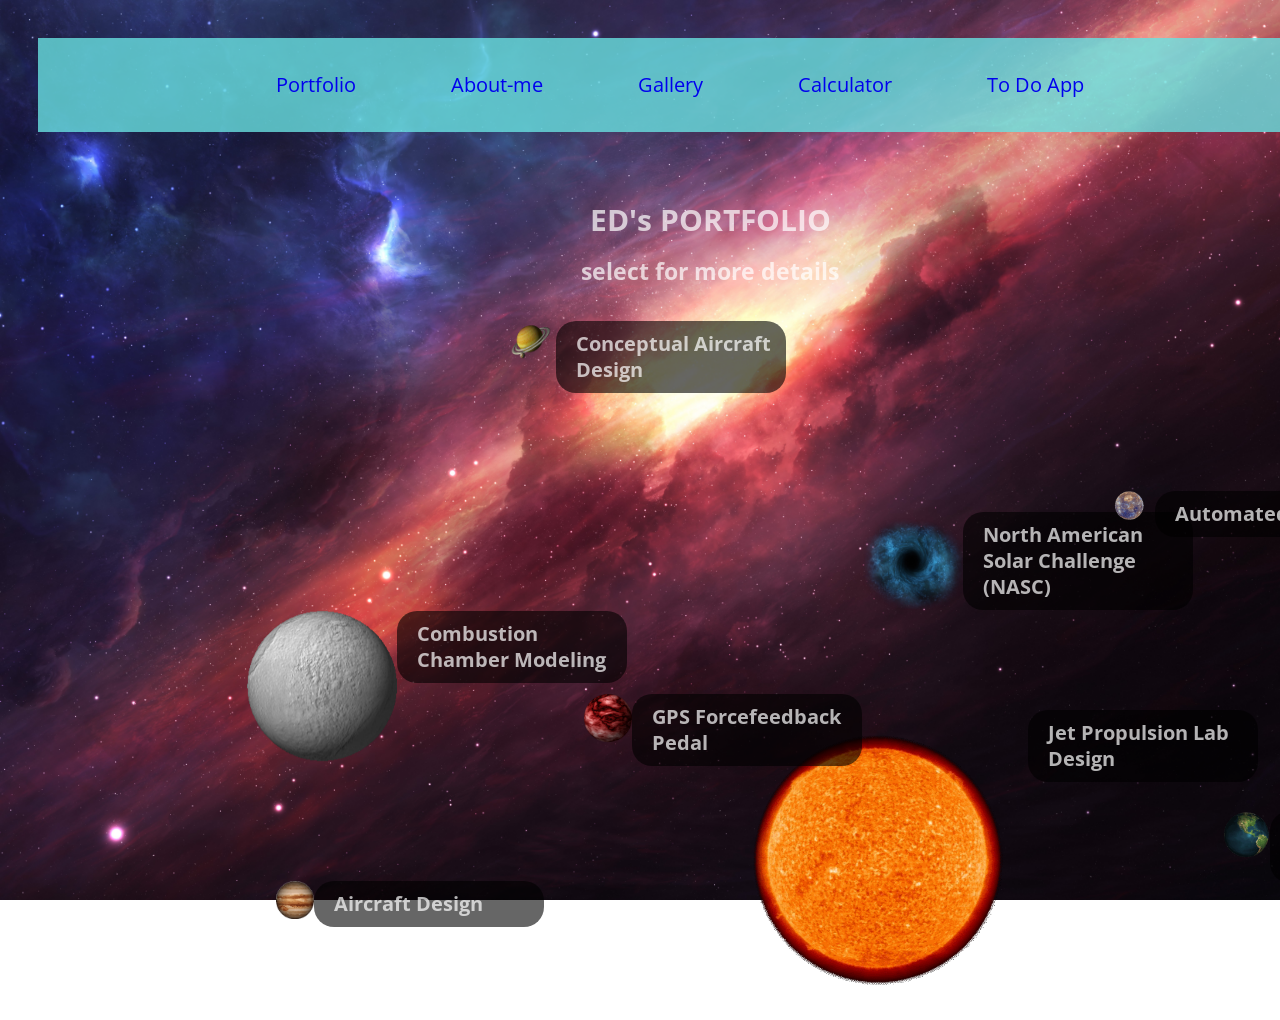
<file: index.html>
<!doctype html>
<html lang="en">
  <head>
    <meta charset="utf-8">

    <title>Ed Tan Portfolio </title>
    <meta name="description" content="Ed's Portfolio">
    <meta name="author" content=" Ed">

    <link type="text/css" rel="stylesheet" href="css/style.css?v=1.0">

  </head>

  <body>
      <script src="js/scripts.js"></script>

      <nav>
         <ul>
           <li><a id= logo href="index.html"> Portfolio</a></li>
           <li><a id= logo href="about-me/Ed_about_me.html"> About-me</a></li>
           <li><a id= logo href="Gallery/index.html"> Gallery</a></li>
           <li><a id= logo href="mpgCalculator/index.html"> Calculator</a></li>
           <li><a id= logo href="toDoApp/client/index.html"> To Do App</a></li>
         </ul>
      </nav>
      <article class="">
        <h1 id = title> ED's PORTFOLIO</h1>
        <h3>select for more details</h3>

        <p></p>
        <!--
        <ul>
          <li><a href="projects.html">Projects</a></li>
          <li>Artwork</li>
          <li>About me</li>
          <li>background</li>
        </ul>
    <aside id="Planet1">
        <h3>Project name </h3>
        <p>short description</p>
        <img class="rotatingplanets" src="css/img/earth2.gif" alt="rotating earth" style="width:48px; height: 48px;">
    </aside>
  -->
    <div class="container">
      <a id="p1" class="planet" href="https://drive.google.com/open?id=1Cd96HjiAI0PfSipk6auuSqTnWqoOkY77">
        <img src="css/img/p5.gif" alt="rotating planet" style="width:150px; height: 150px;"><span>Combustion Chamber Modeling<br><em>The objective of this project is to study what goes on in the combustion chamber of a micro jet turbine engine...</em></span>
      </a>
      <a id="p2" class="planet" href="https://drive.google.com/open?id=1VUO8jnx-oWcIYEJIiO2V3EFJGZdeaNb3">
        <img src="css/img/sun.gif" alt="rotating planet" style="width:300px; height: 300px;"><span>Jet Propulsion Lab Design<br><em>Due to the increasing popularity and emphasis of greener energy today, a project was created to design a fully functional experimental lab that....</em></span>
      </a>
      <a id="p3" class="planet" href="https://drive.google.com/open?id=1VyV5KdgMXX0Gt2FTIk3tiAHbas7iwkDv">
        <img src="css/img/wormhole.png" alt="rotating planet" style="width:100px; height: 100px;"><span>North American Solar Challenge (NASC)<br><em>The American Solar Challenge is a competition to design, build, and drive solar‐powered cars...</em></span>
      </a>
      <a id="p4" class="planet" href="https://drive.google.com/open?id=1gsBVj2ufcKzVPxj6N94CjlBLSacdqVUP">
        <img src="css/img/Blackhole.png" alt="rotating planet" style="width:130px; height: 130px;"><span>Prop-Jet Turbine Design<br><em>This was a project to convert a reverse flow turboprop engine into a turbojet engine....</em></span>
      </a>
      <a id="p5" class="planet" href="https://drive.google.com/open?id=1711FMLPXAu2Me2j4CGvQPFGMgyRHWQIq">
        <img src="css/img/Jup2.gif" alt="rotating planet" style="width:38px; height: 38px;"><span>Aircraft Design<br><em>This project focuses on the conceptual designing of a commercial jet transport airplane....</em></span>
      </a>
      <a id="p6" class="planet" href="https://drive.google.com/open?id=1Y9qixsvGANihk7t8Kazq5JxPB0gmKhZA">
        <img src="css/img/p4.gif" alt="rotating planet" style="width:52px; height: 29px;"><span>Automated Window<br><em>This was a project for a science competition back when...</em></span>
      </a>
      <a id="p7" class="planet" href="https://drive.google.com/open?id=1i_m-JXPS9nAJ8DRkTARQtidL_JT4_nqs">
        <img src="css/img/Sat.gif" alt="rotating planet" style="width:50px; height: 40px;"><span>Conceptual Aircraft Design<br><em>This is a conceptual aircraft design of a supersonic airliner incorporating Busemann’s biplane...</em></span>
      </a>
      <a id="p8" class="planet" href="https://drive.google.com/open?id=176RoAjB5WedN8Wf4hbu6fwA1mwpVa5n9">
        <img src="css/img/RedGiant.gif" alt="rotating planet" style="width:48px; height: 48px;"><span>GPS Forcefeedback Pedal<br><em>This project was funded by the  department of transportation to improve for a safer driving condition...</em></span>
      </a>
      <a id="p9" class="planet" href="https://drive.google.com/open?id=1euV5s73TxMg0b0VqZjnbdhH6py7Br-pV">
        <img src="css/img/earth2.gif" alt="rotating planet" style="width:48px; height: 48px;"><span>Architecture Design Artwork<br><em>I love designing and let the creative juice take its course. These are some of the architecture pieces...</em></span>
      </a>

    </div>




        <h2 class = "neon_text"> Warp back!</h2>

      </article>
  <!--
  <img class="rotatingplanets" src="css/img/earth2.gif" alt="rotating earth" style="width:48px; height: 48px;">
  <h2 class = "neon_text"> <li><a href="projects.html">Warp back!</a> </h2>
  -->

  </body>
</html>
</file>
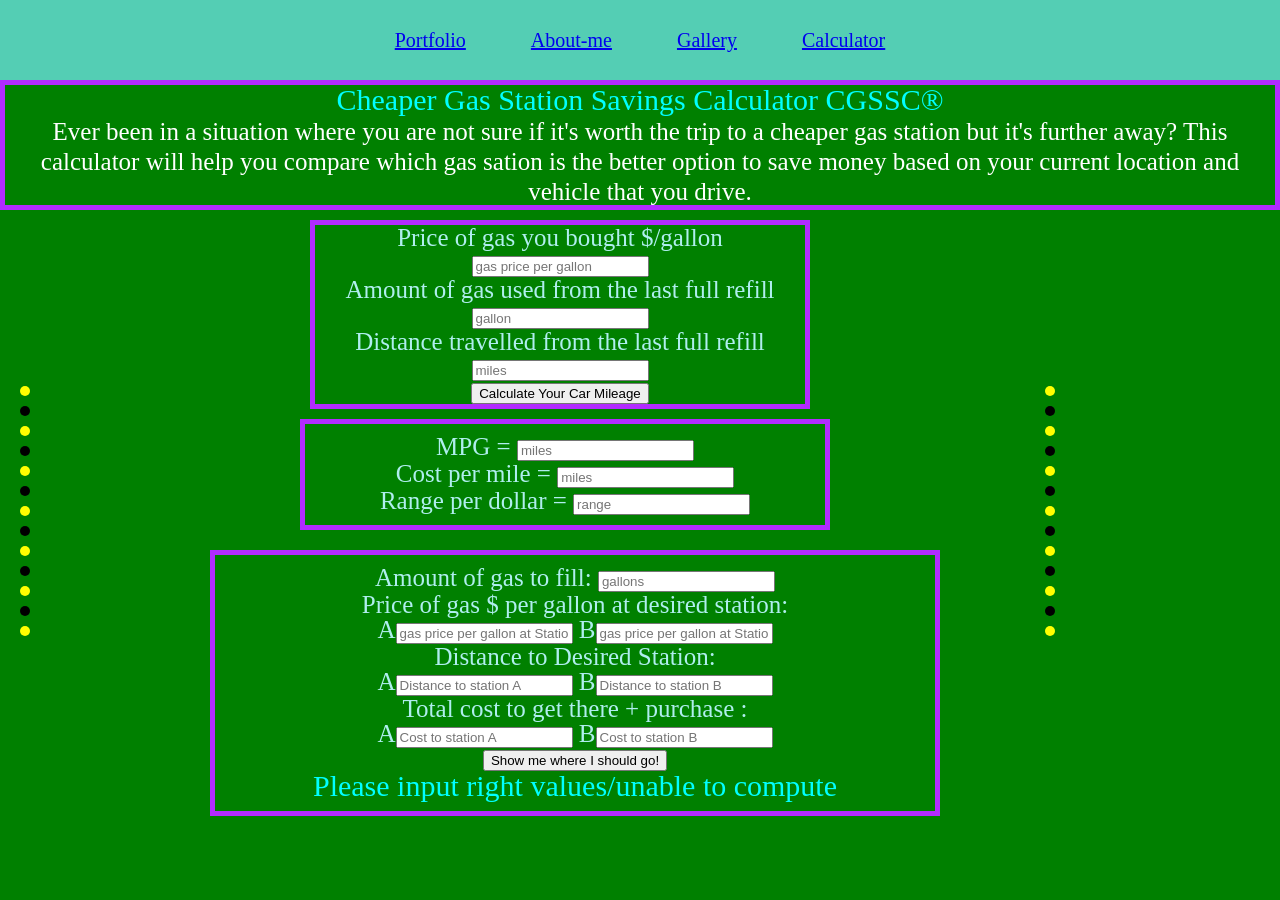
<file: mpgCalculator/index.html>
<!doctype html>
<html lang="en">

<head>
  <meta charset="utf-8">

  <title>Cheaper gas station savings calculator </title>
  <meta name="description" content="Topic">
  <meta name="author" content=" Ed">
  <link rel="stylesheet" href="css/reset.css?v=1.0">
  <link rel="stylesheet" href="css/styles.css?v=1.0">

  <script src="http://code.jquery.com/jquery-3.3.1.min.js" integrity="sha256-FgpCb/KJQlLNfOu91ta32o/NMZxltwRo8QtmkMRdAu8=" crossorigin="anonymous"></script>
  <!--for IE 9 insert the code bellow : -->
  <!--[if lt IE 9]>
        <script src="https://cdnjs.cloudflare.com/ajax/libs/html5shiv/3.7.3/html5shiv.js"></script>
      <![endif]-->


</head>

<body>
  <nav>
     <ul>
       <li><a id= logo href="../index.html"> Portfolio</a></li>
       <li><a id= logo href="../about-me/Ed_about_me.html"> About-me</a></li>
       <li><a id= logo href="../Gallery/index.html"> Gallery</a></li>
       <li><a id= logo href="index.html"> Calculator</a></li>
     </ul>
  </nav>
  <div class="anim-object active" id="box-object-light" style="animation: color-change-2x 2s linear 0s infinite alternate both running;">
<h1>Cheaper Gas Station Savings Calculator CGSSC<sup>®</sup> <h1>
<p2>Ever been in a situation where you are not sure if it's worth the trip to a cheaper gas station but it's further away? This calculator will help you compare which gas sation is the better option to save money based on your current location and vehicle that you drive.</p2>
</div>
  <div class="input">
    <div class="anim-object active" id="box-object-light" style="animation: color-change-2x 2s linear 0s infinite alternate both running;">
      <form>
        <p>Price of gas you bought $/gallon
          <input type="text" id="gasPrice" placeholder="gas price per gallon"> </p>
        <p>Amount of gas used from the last full refill
          <input type="text" id="gallon" placeholder="gallon"> </p>
        <p>Distance travelled from the last full refill
          <input type="text" id="miles" placeholder="miles"> </p>

      </form>

      <button type="button" id="submit">Calculate Your Car Mileage</button>
      <br>
    </div>
  </div>
  <div class="input" class="anim-object active" id="box-object-light" style="animation: color-change-2x 2s linear 0s infinite alternate both running;">
    <p>MPG =
      <input type="text" id="result1" placeholder="miles"> </p>
    <p>Cost per mile =
      <input type="text" id="result2" placeholder="miles"> </p>
    <p>Range per dollar =
      <input type="text" id="result3" placeholder="range"> </p>

  </div>
  <br>
  <div>
    <div class="input2" class="anim-object active" id="box-object-light" style="animation: color-change-2x 2s linear 0s infinite alternate both running;">
      <form>
        <p>
          Amount of gas to fill:
          <input type="text" id="gallonToPurchase" placeholder="gallons"> </p>
        <p>Price of gas $ per gallon at desired station:
          <br>A<input type="text" id="gasPriceA" placeholder="gas price per gallon at Station A">
          B<input type="text" id="gasPriceB" placeholder="gas price per gallon at Station B">
        </p>

        <p>Distance to Desired Station:
          <br>A<input type="text" id="aDistance" placeholder="Distance to station A">
          B<input type="text" id="bDistance" placeholder="Distance to station B">
        </p>

        <p>Total cost to get there + purchase :
          <br>A<input type="text" id="costToA" placeholder="Cost to station A">
          B<input type="text" id="costToB" placeholder="Cost to station B">
        </p>


        <button type="button" id="calculateSavings">Show me where I should go!</button>
        <!-- <h2> Savings:
        Station <input type="text" id="stationResults" placeholder="X"> will save you $ <input type="text" id="Savings" placeholder="$$">
        </h2> -->

        <div id="Results">
          <h1>Please input right values/unable to compute</h1> </div> </form> </div> </div> <div class="container">
          <div class="ball"></div>
          <div class="ball"></div>
          <div class="ball"></div>
          <div class="ball"></div>
          <div class="ball"></div>
          <div class="ball"></div>
          <div class="ball"></div>
          <div class="ball"></div>
          <div class="ball"></div>
          <div class="ball"></div>
          <div class="ball"></div>
          <div class="ball"></div>
          <div class="ball"></div>
        </div>


        <div class="container2">
          <div class="ball"></div>
          <div class="ball"></div>
          <div class="ball"></div>
          <div class="ball"></div>
          <div class="ball"></div>
          <div class="ball"></div>
          <div class="ball"></div>
          <div class="ball"></div>
          <div class="ball"></div>
          <div class="ball"></div>
          <div class="ball"></div>
          <div class="ball"></div>
          <div class="ball"></div>
        </div>

        <div class="container3">
          <div class="ball"></div>
          <div class="ball"></div>
          <div class="ball"></div>
          <div class="ball"></div>
          <div class="ball"></div>
          <div class="ball"></div>
          <div class="ball"></div>
          <div class="ball"></div>
          <div class="ball"></div>
          <div class="ball"></div>
          <div class="ball"></div>
          <div class="ball"></div>
          <div class="ball"></div>
        </div>

        <div class="container4">
          <div class="ball"></div>
          <div class="ball"></div>
          <div class="ball"></div>
          <div class="ball"></div>
          <div class="ball"></div>
          <div class="ball"></div>
          <div class="ball"></div>
          <div class="ball"></div>
          <div class="ball"></div>
          <div class="ball"></div>
          <div class="ball"></div>
          <div class="ball"></div>
          <div class="ball"></div>
        </div>
        <br>
        <div class="input2" class="anim-object active" id="box-object-light" style="animation: color-change-2x 2s linear 0s infinite alternate both running;">
<h3>Project done by:</h3>
<h4>Alexander Hernandez, Ed Tan</h4>
</div>
  <script src="js/scripts.js"></script>

</body>

</html>
</file>
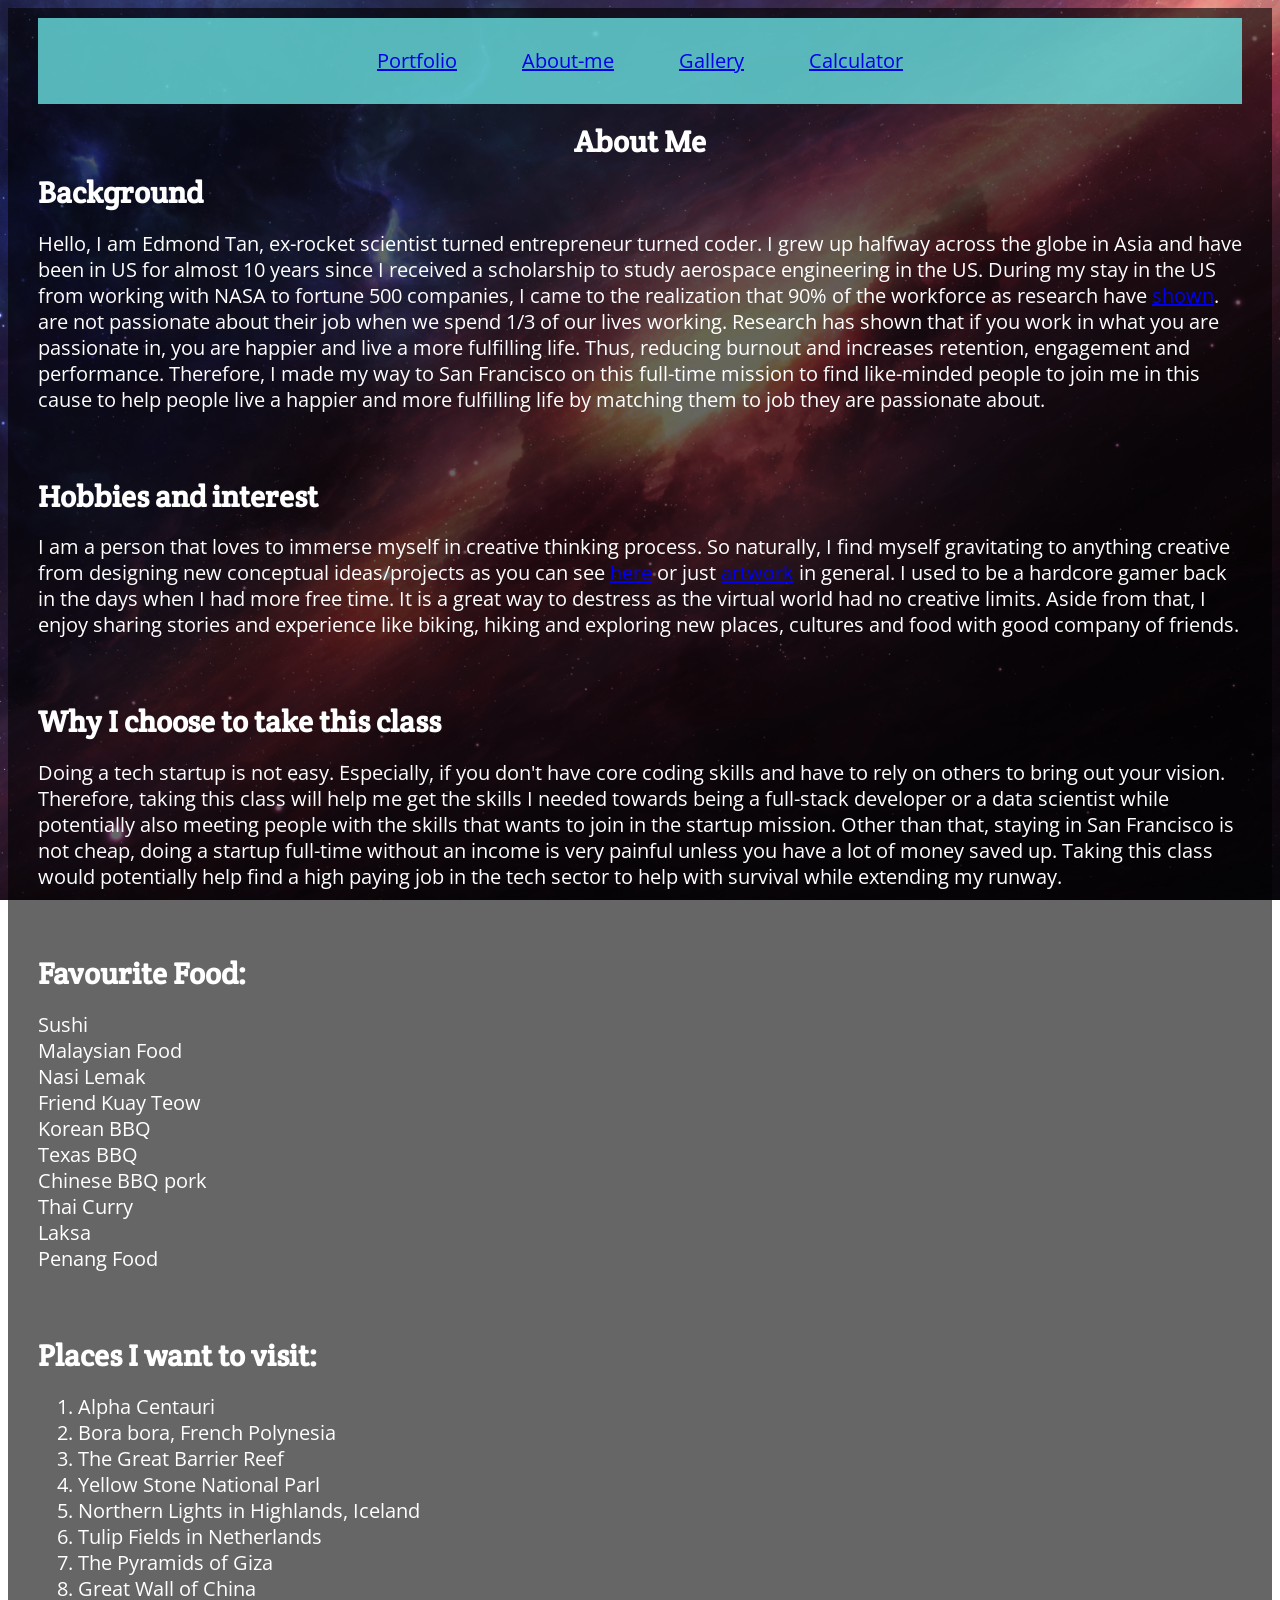
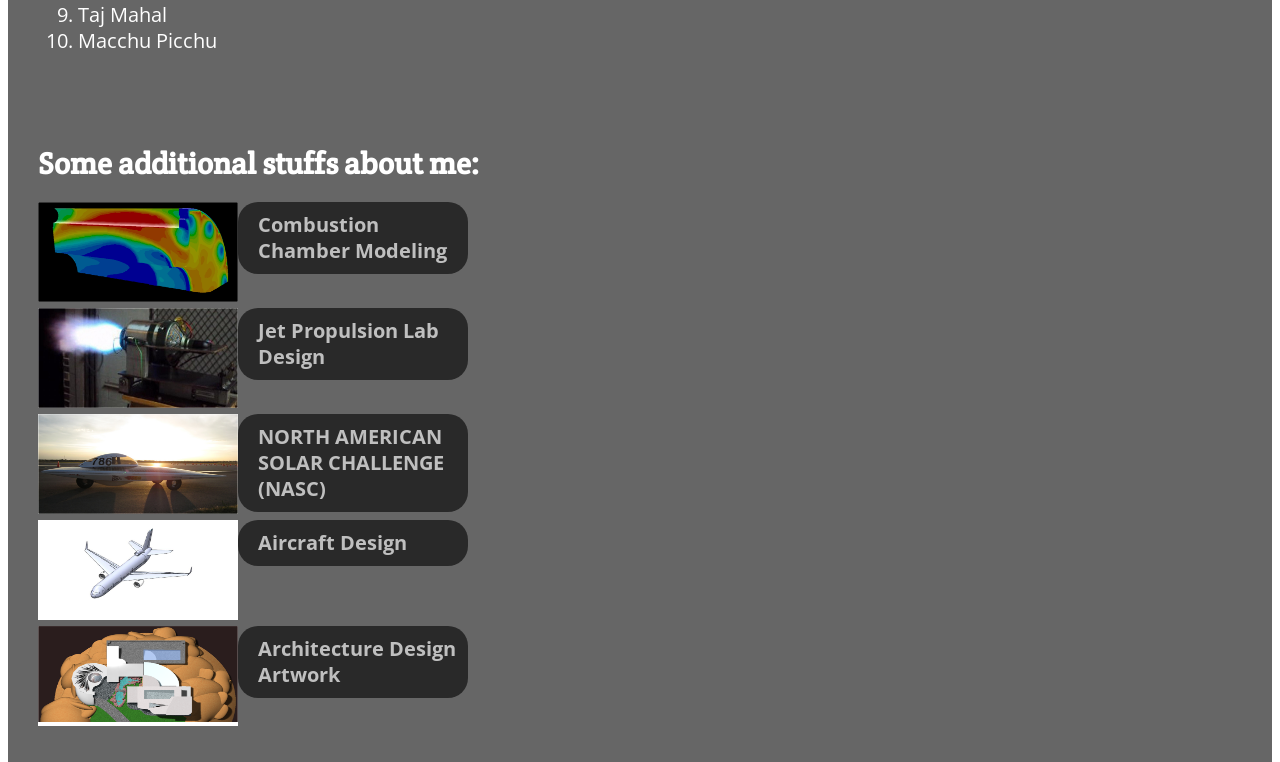
<file: about-me/Ed_about_me.html>
<!doctype html>
<html lang="en">
  <head>
    <meta charset="utf-8">

    <title>Ed Tan About me </title>
    <meta name="description" content="Ed's Portfolio">
    <meta name="author" content=" Ed">

    <link type="text/css" rel="stylesheet" href="css/style.css?v=1.0">

  </head>

  <body>
      <script src="js/scripts.js"></script>

      <nav>
         <ul>
           <li><a id= logo href="../index.html"> Portfolio</a></li>
           <li><a id= logo href="Ed_about_me.html"> About-me</a></li>
           <li><a id= logo href="../Gallery/index.html"> Gallery</a></li>
           <li><a id= logo href="../mpgCalculator/index.html"> Calculator</a></li>
         </ul>
      </nav>
    <article class="">
      <h1 id = title> About Me</h1>
      <h2>Background</h2>
        <p>Hello, I am Edmond Tan, ex-rocket scientist turned entrepreneur turned coder. I grew up halfway across the globe in Asia and have been in US for almost 10 years since I received a scholarship to study aerospace engineering in the US. During my stay in the US from working with NASA  to fortune 500 companies, I came to the realization that 90% of the workforce as research have <a href= "https://www2.deloitte.com/insights/us/en/topics/talent/worker-passion-employee-behavior.html"> shown</a>. are not passionate about their job when we spend 1/3 of our lives working. Research has shown that if you work in what you are passionate in, you are happier and live a more fulfilling life. Thus, reducing burnout and increases retention, engagement and performance. Therefore, I made my way to San Francisco on this full-time mission to find like-minded people to join me in this cause to help people live a happier and more fulfilling life by matching them to job they are passionate about.</p>
      <br>

      <h2>Hobbies and interest</h2>
        <p>I am a person that loves to immerse myself in creative thinking process. So naturally, I find myself gravitating to anything creative from designing new conceptual ideas/projects as you can see <a href= "https://drive.google.com/open?id=1i_m-JXPS9nAJ8DRkTARQtidL_JT4_nqs"> here</a> or just <a href= "https://drive.google.com/open?id=1_eMoCCcO0cLhSv7VF7FJy6B98ANC91a_"> artwork</a> in general. I used to be a hardcore gamer back in the days when I had more free time. It is a great way to destress as the virtual world had no creative limits. Aside from that, I enjoy sharing stories and experience like biking, hiking and exploring new places, cultures and food with good company of friends.</p>
      <br>

      <h2>Why I choose to take this class</h2>
        <p>Doing a tech startup is not easy. Especially, if you don't have core coding skills and have to rely on others to bring out your vision. Therefore, taking this class will help me get the skills I needed towards being a full-stack developer or a data scientist while potentially also meeting people with the skills that wants to join in the startup mission. Other than that, staying in San Francisco is not cheap, doing a startup full-time without an income is very painful unless you have a lot of money saved up. Taking this class would potentially help find a high paying job in the tech sector to help with survival while extending my runway.
        </p>
      <br>

      <h2>Favourite Food:</h2>
      <ul><!--an unordered list item of favourite food -->
        <li>Sushi </li>
        <li>Malaysian Food</li>
        <li>Nasi Lemak</li>
        <li>Friend Kuay Teow</li>
        <li>Korean BBQ</li>
        <li>Texas BBQ</li>
        <li>Chinese BBQ pork</li>
        <li>Thai Curry</li>
        <li>Laksa</li>
        <li>Penang Food</li>
      </ul>
      <br>

      <h2>Places I want to visit:</h2>
      <ol><!--an ordered list item of place to visit -->
        <li>Alpha Centauri </li>
        <li>Bora bora, French Polynesia</li>
        <li>The Great Barrier Reef</li>
        <li>Yellow Stone National Parl</li>
        <li>Northern Lights in Highlands, Iceland</li>
        <li>Tulip Fields in Netherlands</li>
        <li>The Pyramids of Giza</li>
        <li>Great Wall of China</li>
        <li>Taj Mahal</li>
        <li>Macchu Picchu</li>
      </ol>
      <br>

    </article>
    <br>

    <h2>Some additional stuffs about me:</h2>
      <a id="p1" class="tag" href="https://drive.google.com/open?id=1Cd96HjiAI0PfSipk6auuSqTnWqoOkY77">
        <img src="css/img/Combustion.png" alt="thermodynamic mapping of combustion chamber" style="width:200px; height: 100px;"><span>Combustion Chamber Modeling<br></span>
      </a>
      <br>

      <a id="p2" class="tag" href="https://drive.google.com/open?id=1VUO8jnx-oWcIYEJIiO2V3EFJGZdeaNb3">
        <img src="css/img/jetpropulsion.png" alt="jet engine firing" style="width:200px; height: 100px"><span>Jet Propulsion Lab Design<br></span>
      </a>
      <br>

      <a id="p3" class="tag" href="https://drive.google.com/open?id=1VyV5KdgMXX0Gt2FTIk3tiAHbas7iwkDv">
        <img src="css/img/solarCarRace.png" alt="solar car with sunset setting" style="width:200px; height: 100px;"><span>NORTH AMERICAN SOLAR CHALLENGE (NASC)<br></span>
      </a>
      <br>

      <a id="p5" class="tag" href="https://drive.google.com/open?id=1711FMLPXAu2Me2j4CGvQPFGMgyRHWQIq">
        <img src="css/img/aircraft_design.png" alt="conceptual commercial aircraft design" style="width:200px; height: 100px;"><span>Aircraft Design<br></span>
      </a>
      <br>

      <a id="p9" class="tag" href="https://drive.google.com/open?id=1euV5s73TxMg0b0VqZjnbdhH6py7Br-pV">
        <img src="css/img/Architecture.png" alt="Architecture design" style="width:200px; height: 100px;"><span>Architecture Design Artwork<br></span>
      </a>
      <script src="js/scripts.js"></script>
    </body>

  </html>
</file>
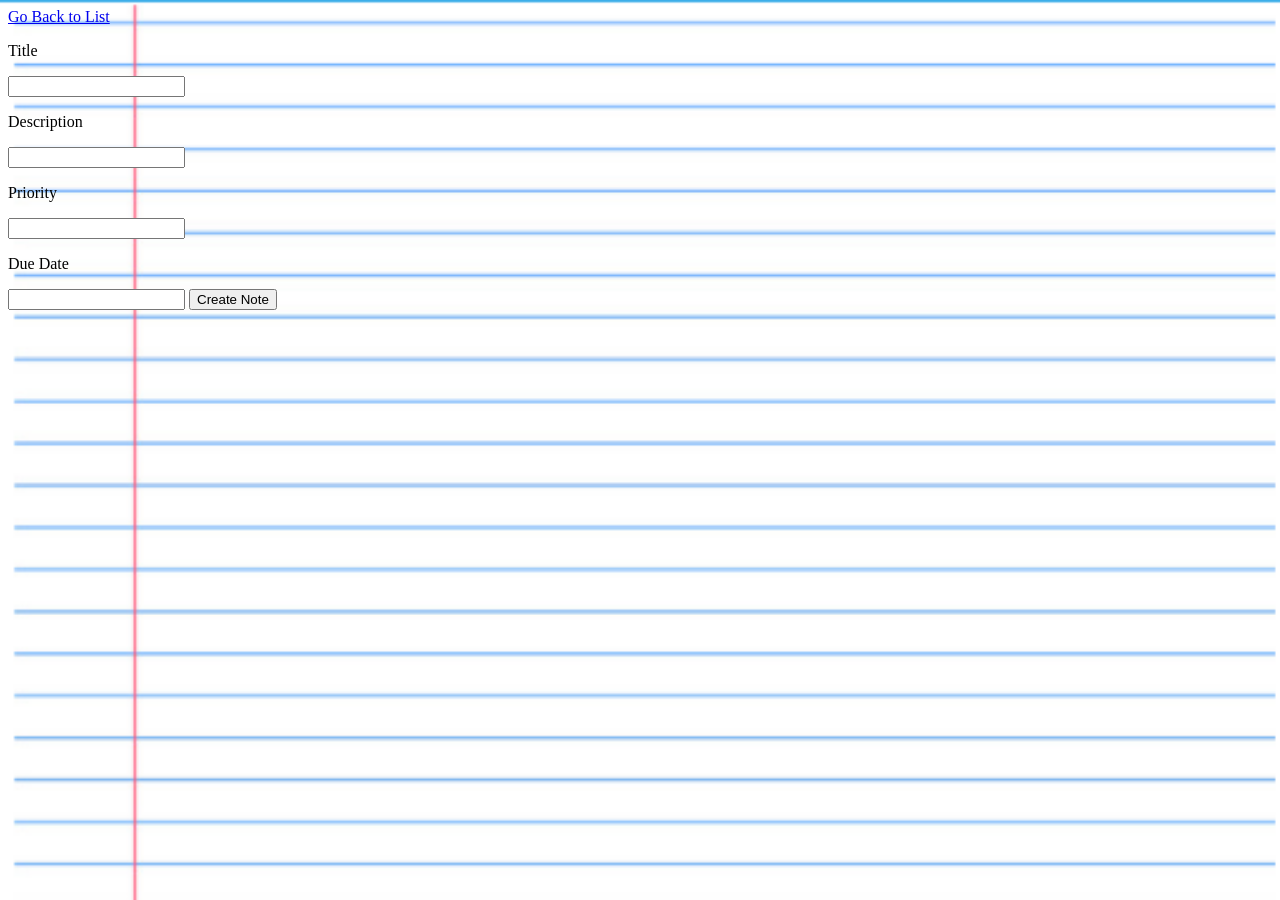
<file: toDoApp/client/edit-note.html>
<!doctype html>

<html lang="en">
<head>
  <meta charset="utf-8">

  <title>Edit To Do App</title>
  <meta name="description" content="The HTML5 Herald">
  <meta name="author" content="SitePoint">

  <link rel="stylesheet" href="styles/styles.css?v=1.0">
  <script src="scripts/jquery-3.4.1.min.js"></script>
</head>

<body>
  <a href="index.html">Go Back to List </a>
  <p>Title</p>
  <input type = "text" id ="title"/>
  <p>Description</p>
  <input type = "text" id ="description"/>
  <p>Priority</p>
  <input type = "text" id ="priority"/>
  <p>Due Date</p>
  <input type = "text" id ="due-date"/>
  <button id="create-note">Create Note</button>

  <script>
    $(document).ready(()=>{

      const searchParams = new URLSearchParams(window.location.search);

      if (searchParams.has("id")) {
        $("#create-note").html("Save Changes");
        $.post("edtihcode.github.iuo/toDoApp/client/readNotes", {},(response)=>{
          let notesArray = response.notes;
          let matchedNote;
          for (let i = 0; i < notesArray.length; i++) {
            if (notesArray[i]._id === searchParams.get("id")) {

              matchedNote = notesArray[i];
              break;
            }
          }
          $("#title").val(matchedNote.title);
          $("#description").val(matchedNote.description);
          $("#priority").val(matchedNote.priority);
          $("#due-date").val(matchedNote.dueDate);

          $("#create-note").click(function(){
            let updatedNote ={
                _id: matchedNote._id,
                username: null,
                title: $("#title").val(),
                description: $("#description").val(),
                priority: $("#priority").val(),
                dueDate: $("#due-date").val(),
                status: true
            };

            $.post("https://edtihcode.github.io/toDoApp/client/updateNote", updatedNote,()=>{
              $("body").append("<p>Your note was saved!</p>");
            });
            window.setTimeout(()=>{window.location = "https://edtihcode.github.io/toDoApp/client"},1000);
          });
        });

        console.log("Edit Note");
      }else {
        console.log("Creat Mode");
        $("#create-note").click(function(){
          let newNote ={
              username: null,
              title: $("#title").val(),
              description: $("#description").val(),
              priority: $("#priority").val(),
              dueDate: $("#due-date").val(),
              status: true
          };

          $.post("https://edtihcode.github.io/toDoApp/client/createNote",newNote, (response)=>{
            //addpend the data from the backend when you receive a responde
            $("body").append('<p>Your note was saved!</p>');
          });
            window.setTimeout(()=>{window.location = "https://edtihcode.github.io/toDoApp/client/"},1000);//window.location brings it to a new url when the scope runs
            //window.setTimeout(function, milliseconds); sets a delay timer to execute after certain time
        });

      }
    });
  </script>
</body>
</html>
</file>
<file: css/style.css>
@import url('https://fonts.googleapis.com/css?family=Open+Sans');
@import url('https://fonts.googleapis.com/css?family=Crete+Round|Open+Sans');

html{height: 100%;
background-size:cover;
background-repeat: no-repeat;
position:  inherit;
overflow: scroll ;
 background: url(img/galaxy.jpg) no-repeat center center fixed;
  -webkit-background-size: cover;
  -moz-background-size: cover;
  -o-background-size: cover;
  background-size: cover;
}
nav{
   position: sticky;
   display: block;
   width: 100%;
   top:0;
}
nav li{
  List-style-type: none;
  display: inline-block;
  padding: 1.5em;
  text-align: center;
}

nav ul{
  background-color: rgb(106, 226, 226,.8);
  text-align: center;
  position: sticky;
  width: 100%;
}

#title{text-align: center;}
h1{text-align: center;
font-weight: bold;;}
h3{text-align: center;}
body{
  padding: 10px 30px 30px 30px;
  font-size: 20px;
  font-family: 'Open Sans', sans-serif;
  color: #fff; line-height: 1.3em;

}


a{
  text-decoration: none;
  display: inline-block;
  padding: 4px  15px;
  border-radius: 5px;
}
a:visited{color: #aaa;}
/*a:hover{font-size: 1.5em;}*/
a:active{}



article{
  margin: 0 20px 0 160px;
  color: rgba(255,255,255,.7);
  padding: 30px;
  border-radius: 20px;

}
.container{
  position: relative;
  width: 1000px;
  height: auto;
}
.neon_text{
  text-shadow: -2px -2px 10px #00b4ff,
  2px 2px 10px #00b4ff,
  0 0 20px #00b4ff,
  0 0 40px #00b4ff,
  0 0 60px #00b4ff,
  0 0 80px #00b4ff;
}

.neon_text{margin: 0 0 1em 0; list-style: none; padding-left: 0;text-decoration: none;
position: fixed;top: 750px;left:1500px;}

a.planet> span em {
  font-style: italic;
  margin-top: 13px;
  color: rgba(255,255,255,.5);
  display: none;
}
a.planet >span {width: 200px; float: left;
  color: rgba(255,255,255,.7);
  padding: 10px 10px 10px 20px;
  border-radius: 20px;
  background-color: rgba(0,0,0,.6);
  position: absolute;
  font-weight: bold;

}
a.planet:hover > span { background-color: rgba(0,0,0,.6);
}
a.planet:hover > span em{display: block;
}


a#p1 { position: relative; top :150px; left: 4px}
a#p2 { position: relative;; top : 399px; left: 300px}
a#p3 { position: relative; top : 1px; left: 100px}
a#p4 { position: relative;top : 14%; left: 47%}
a#p5 { position: absolute;top : 570px; left: 33px}
a#p6 { position: absolute;top : 180px; left: 860px}
a#p7 { position: absolute;top : 10px; left: 263px}
a#p8 { position: absolute;top : 383px; left: 341px}
a#p9 { position: absolute;top : 500px; left: 979px}
</file>
<file: mpgCalculator/css/styles.css>
body {
  background-color: green;
  color: white;
  font-size: 20px;
}
nav{
   position: sticky;
   display: block;
   width: 100%;
   top:0;
}
nav li{
  List-style-type: none;
  display: inline-block;
  padding: 1.5em;
  text-align: center;
}

nav ul{
  background-color: rgb(106, 226, 226,.8);
  text-align: center;
  position: sticky;
  width: 100%;
}

h1 {
font-size: 30px;
color: #00ffff;
text-align: center;
}
p {
font-size: 25px;
color: #afeeee;
}
p2 {
color: white;
font-size: 25px;
text-align: center;
}
h3 {
font-size: 30px;
font-weight: bold;
}
h4 {
font-size: 25px;
  color: blue;

}
.input {
  align-content: center;
  text-align: center;
  padding: 10px 10px 10px 10px;
  width: 500px;
  margin-left: 300px;
}

.input2 {
  align-content: center;
  text-align: center;
  padding: 10px 10px 10px 10px;
  width: 700px;
  margin-left: 210px;
}

.anim-object active {
  animation: color-change-2x 2s linear 0s infinite alternate both running;
  animation-name: color-change-2x;
  animation-duration: 2s;
  animation-timing-function: linear;
  animation-delay: 0s;
  animation-iteration-count: infinite;
  animation-direction: alternate;
  animation-fill-mode: both;
  animation-play-state: running;
}

#box-object-light {
  border: 5px solid white;
}

@-webkit-keyframes color-change-2x {
  0% {
    border: 5px solid #19dcea;
  }

  100% {
    border: 5px solid #b22cff;
  }
}

@keyframes color-change-2x {
  0% {
    border: 5px solid #19dcea;
  }

  100% {
    border: 5px solid #b22cff;
  }
}

.container {
  position: absolute; */
  width: 200px;
  height: 100px;
  padding-top: 10px;
  margin-left: 20px;
  margin-top: -450px;
}

.container2 {
  /* position: absolute; */
  width: 200px;
  height: 100px;
  padding-top: 10px;
  margin-left: 950px;
  margin-top: -450px;
}

.container3 {
  /* position: absolute; */
  width: 200px;
  height: 100px;
  padding-top: 10px;
  margin-left: 950px;
  margin-top: -850px;
}

.container4 {
  /* position: absolute; */
  width: 200px;
  height: 100px;
  padding-top: 10px;
  margin-left: 20px;
  margin-top: -850px;
}

.ball {
  width: 10px;
  height: 10px;
  margin: 10px auto;
  border-radius: 50px;
}

.ball:nth-child(1) {
  background: yellow;
  -webkit-animation: right 1s infinite ease-in-out;
  -moz-animation: right 1s infinite ease-in-out;
  animation: right 1s infinite ease-in-out;
}

.ball:nth-child(2) {
  background: black;
  -webkit-animation: left 1.15s infinite ease-in-out;
  -moz-animation: left 1.15s infinite ease-in-out;
  animation: left 1.15s infinite ease-in-out;
}

.ball:nth-child(3) {
  background: yellow;
  -webkit-animation: right 1.05s infinite ease-in-out;
  -moz-animation: right 1.05s infinite ease-in-out;
  animation: right 1.05s infinite ease-in-out;
}

.ball:nth-child(4) {
  background: black;
  -webkit-animation: left 1.2s infinite ease-in-out;
  -moz-animation: left 1.2s infinite ease-in-out;
  animation: left 1.2s infinite ease-in-out;
}

.ball:nth-child(5) {
  background: yellow;
  -webkit-animation: right 1.1s infinite ease-in-out;
  -moz-animation: right 1.1s infinite ease-in-out;
  animation: right 1.1s infinite ease-in-out;
}

.ball:nth-child(6) {
  background: black;
  -webkit-animation: left 1.25s infinite ease-in-out;
  -moz-animation: left 1.25s infinite ease-in-out;
  animation: left 1.25s infinite ease-in-out;
}

.ball:nth-child(7) {
  background: yellow;
  -webkit-animation: right 1.05s infinite ease-in-out;
  -moz-animation: right 1.05s infinite ease-in-out;
  animation: right 1.05s infinite ease-in-out;
}

.ball:nth-child(8) {
  background: black;
  -webkit-animation: left 1.2s infinite ease-in-out;
  -moz-animation: left 1.2s infinite ease-in-out;
  animation: left 1.2s infinite ease-in-out;
}

.ball:nth-child(9) {
  background: yellow;
  -webkit-animation: right 1.1s infinite ease-in-out;
  -moz-animation: right 1.1s infinite ease-in-out;
  animation: right 1.1s infinite ease-in-out;
}

.ball:nth-child(10) {
  background: black;
  -webkit-animation: left 1.25s infinite ease-in-out;
  -moz-animation: left 1.25s infinite ease-in-out;
  animation: left 1.25s infinite ease-in-out;
}

.ball:nth-child(11) {
  background: yellow;
  -webkit-animation: right 1.05s infinite ease-in-out;
  -moz-animation: right 1.05s infinite ease-in-out;
  animation: right 1.05s infinite ease-in-out;
}

.ball:nth-child(12) {
  background: black;
  -webkit-animation: left 1.15s infinite ease-in-out;
  -moz-animation: left 1.15s infinite ease-in-out;
  animation: left 1.15s infinite ease-in-out;
}

.ball:nth-child(13) {
  background: yellow;
  -webkit-animation: right 1s infinite ease-in-out;
  -moz-animation: right 1s infinite ease-in-out;
  animation: right 1s infinite ease-in-out;
}

@-webkit-keyframes right {
  0% {
    -webkit-transform: translate(-15px);
  }

  50% {
    -webkit-transform: translate(15px);
  }

  100% {
    -webkit-transform: translate(-15px);
  }
}

@-webkit-keyframes left {
  0% {
    -webkit-transform: translate(15px);
  }

  50% {
    -webkit-transform: translate(-15px);
  }

  100% {
    -webkit-transform: translate(15px);
  }
}

@-moz-keyframes right {
  0% {
    -moz-transform: translate(-15px);
  }

  50% {
    -moz-transform: translate(15px);
  }

  100% {
    -moz-transform: translate(-15px);
  }
}

@-moz-keyframes left {
  0% {
    -moz-transform: translate(15px);
  }

  50% {
    -moz-transform: translate(-15px);
  }

  100% {
    -moz-transform: translate(15px);
  }
}

@keyframes right {
  0% {
    transform: translate(-15px);
  }

  50% {
    transform: translate(15px);
  }

  100% {
    transform: translate(-15px);
  }
}

@keyframes left {
  0% {
    transform: translate(15px);
  }

  50% {
    transform: translate(-15px);
  }

  100% {
    transform: translate(15px);
  }
}
</file>
<file: about-me/css/style.css>
@import url('https://fonts.googleapis.com/css?family=Open+Sans');
@import url('https://fonts.googleapis.com/css?family=Crete+Round|Open+Sans');

html{
  height: 100%;
  background: url("img/galaxy.jpg");
  background-size:cover;
  background-attachment: fixed;
  background-position: center;
  background-repeat: no-repeat;

}
}

#title{
  text-align: center;
  font-weight: bold;
  font-size: 40px;
}

h1{
  text-align: center;
  font-family: 'Crete Round', serif;
}

h2{
  text-align: left;
  font-family: 'Crete Round', serif;
}
nav{
   position: sticky;
   display: block;
   top:0;
}
nav li{
  List-style-type: none;
  display: inline-block;
  padding: 1.5em;
  text-align: center;
}

nav ul{
  background-color: rgb(106, 226, 226,.8);
  text-align: center;
  position: sticky;
}
body{
  padding: 10px 30px 30px 30px;
  font-size: 20px;
  font-family: 'Open Sans', sans-serif;
  color: #fff; line-height: 1.3em;
  background-color: rgba(0,0,0,.6);
}

ul{
  margin: 0 0 1em 0;
  list-style: none;
  padding-left: 0;
  }

a{
  text-decoration: underline;
  display: inline-block;
  border-radius: 5px;
}

a:visited{color: #aaa;}

a:hover{font-size: 1.5em;}

a.tag >span {width: 200px; float: left;
  color: rgba(255,255,255,.7);
  padding: 10px 10px 10px 20px;
  border-radius: 20px;
  background-color: rgba(0,0,0,.6);
  position: absolute;
  font-weight: bold;

}

a.tag:hover > span { background-color: rgba(0,0,0,.6);
}
</file>
<file: toDoApp/client/styles/styles.css>
body {
  background-image: url(pic/1.png);
  /* background: url(styles/pic/1.png); */
  background-size: cover;
}
</file>
